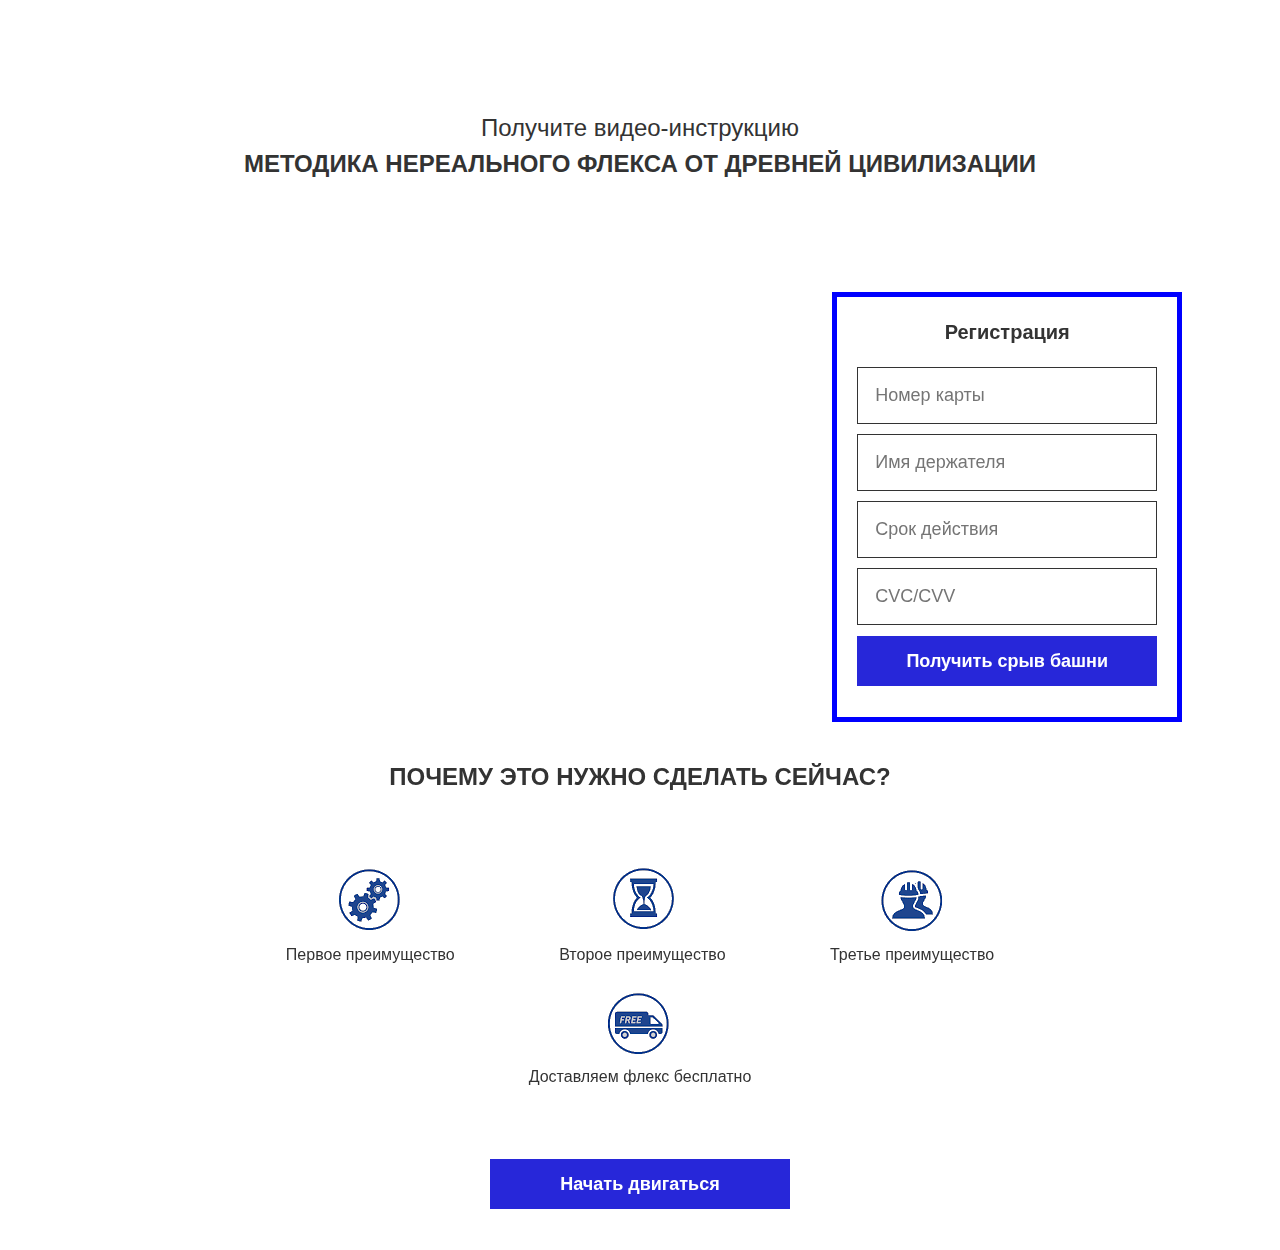
<file: src/index.html>
<!DOCTYPE html>
<html lang="en">
<head>
	<meta charset="UTF-8">
	<title>My first site</title>
	<link rel="stylesheet" href="css\reset.min.css">
	<link rel="stylesheet" href="css\styles.css">

</head>
<body>
	
<div class="section">
	<h1 class="header"><span>Получите видео-инструкцию</span><strong>Методика нереального флекса от древней цивилизации</strong></h1>
</div>

<div class="main">
	<div class="video">
		<iframe width="700" height="430" src="https://www.youtube.com/embed/3SCBYUE_X1U" frameborder="0" allow="accelerometer; autoplay; clipboard-write; encrypted-media; gyroscope; picture-in-picture" allowfullscreen>
		</iframe>
	</div>
	<div class="form">
		<p class="form-header">Регистрация</p>
		<form action="#">
			<input type="text" placeholder="Номер карты">
			<input type="text" placeholder="Имя держателя">
			<input type="text" placeholder="Срок действия">
			<input type="text" placeholder="CVC/CVV">
			<button class="btn">Получить срыв башни</button>
		</form>
	</div>
</div>

<div class="section">
	<h2 class="feature-header">Почему это нужно сделать сейчас?</h2>
	<div class="feature">
		<div class="col">
			<img src="img\01.png" alt="Первое преимущество">
			<p>Первое преимущество</p>
		</div>
		<div class="col">
			<img src="img\02.png" alt="Второе преимущество">
			<p>Второе преимущество</p>
		</div>
		<div class="col">
			<img src="img\03.png" alt="Третье преимущество">
			<p>Третье преимущество</p>
		</div>
		<div class="col">
			<img src="img\04.png" alt="Четвёртое преимущество">
			<p>Доставляем флекс бесплатно</p>
		</div>
	</div>
	<button class="btn">Начать двигаться</button>	
</div>

</body>
</html>
</file>
